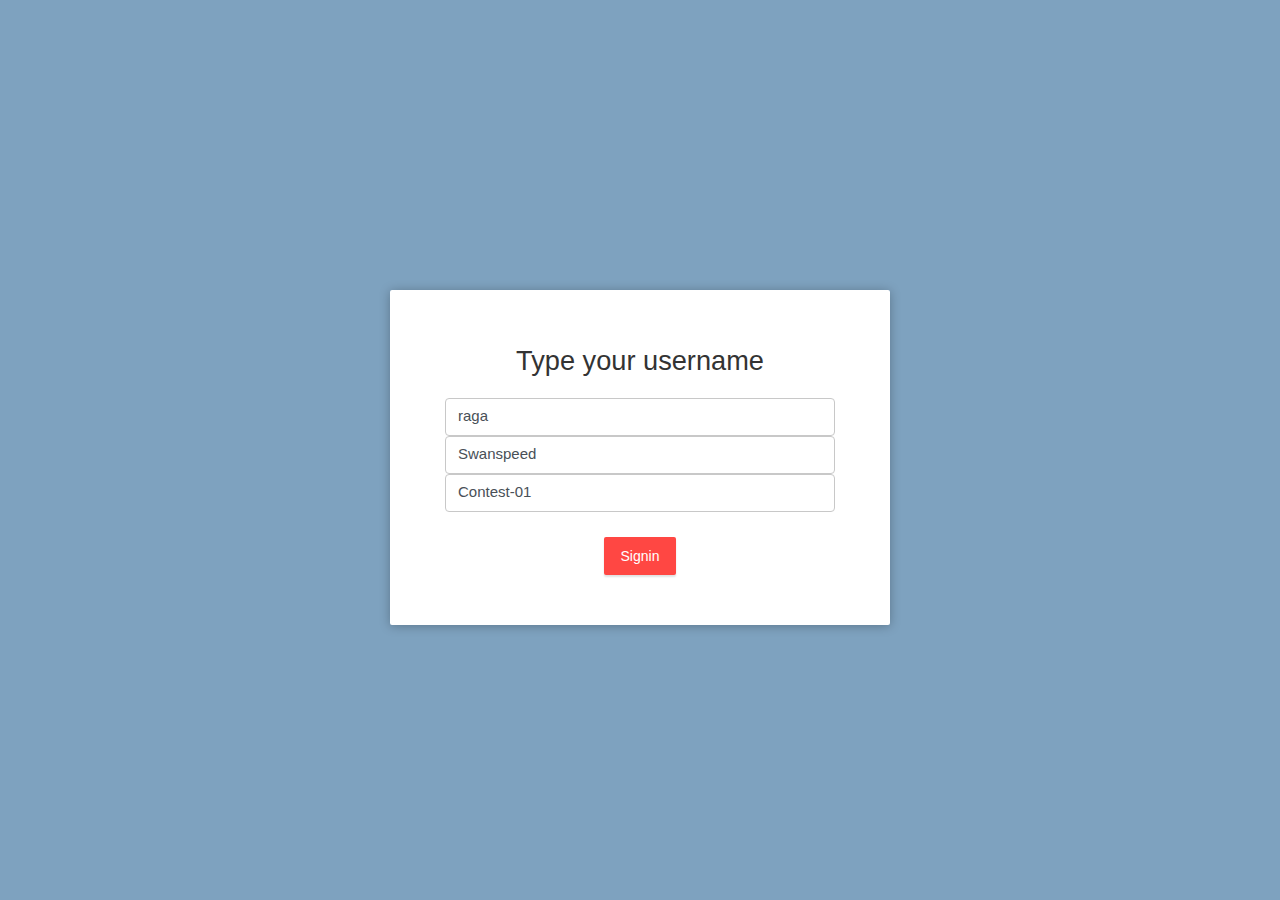
<file: websocket/src/main/resources/static/contest_dashboard.html>
<!DOCTYPE html>
<html>
  <head>
      <meta name="viewport" content="width=device-width, initial-scale=1.0, minimum-scale=1.0">
      <title>Spring Boot WebSocket Application</title>

      <link rel="stylesheet" href="http://maxcdn.bootstrapcdn.com/bootstrap/4.0.0/css/bootstrap.min.css">
      <link href="http://maxcdn.bootstrapcdn.com/font-awesome/4.5.0/css/font-awesome.min.css" rel="stylesheet" />
      
	  <link rel="stylesheet" href="css/panel.css" />

	<!-- jQuery library -->
	  <script src="https://ajax.googleapis.com/ajax/libs/jquery/3.2.1/jquery.min.js"></script>
	  
	  <script src="http://cdnjs.cloudflare.com/ajax/libs/popper.js/1.13.0/umd/popper.min.js"></script>

	<!-- Latest compiled JavaScript -->
	    <script src="http://maxcdn.bootstrapcdn.com/bootstrap/4.0.0/js/bootstrap.min.js"></script>
      
  </head>
  <body>
    <noscript>
      <h2>Sorry! Your browser doesn't support Javascript</h2>
    </noscript>

    <div id="username-page">
        <div class="username-page-container">
            <h1 class="title">Type your username</h1>
            <form id="usernameForm" name="usernameForm">
                <div class="form-group">
                    <input type="text" id="name" placeholder="Username" value="raga" autocomplete="off" class="form-control" />
                    <input type="text" id="companyname" placeholder="companyname" value="Swanspeed" autocomplete="off" class="form-control" />
                    <input type="text" id="contestname" placeholder="contestname" value="Contest-01" autocomplete="off" class="form-control" />                    
                </div>
                <div class="form-group">
                    <button type="submit" class="accent username-submit">Signin</button>
                </div>
            </form>
        </div>
    </div>

     <div id="chat-page" class="hidden">
       <div><h1 style="text-align: center; font-size: x-large; font-weight: 900;">Swanspeed leaderboard</h1></div>	    
	   <div class="container">
	   <div class="panel panel-primary">
		   
				<div class="panel-body">
				  <h3 class="text-on-pannel text-primary"><strong class="text-uppercase"> Contest - Leaderboard </strong></h3>
						<p>
						<div class="row" id="contest_Panel">
	
						</div>				
						</p>
				</div>
				<div class="panel-body">
				  <h3 class="text-on-pannel text-primary"><strong class="text-uppercase"> Location - Leaderboard </strong></h3>
						<p>
						<div class="row" id="location_contest_Panel">
	
						</div>				
						</p>
				</div>
				<div class="panel-body">
				  <h3 class="text-on-pannel text-primary"><strong class="text-uppercase"> Department - Leaderboard </strong></h3>
						<p>
						<div class="row" id="department_contest_Panel">
	
						</div>				
						</p>
				</div>
			</div> 
		</div>              
    </div>    
    

    <script src="js/sockjs.min.js"></script>
    <script src="js/stomp.min.js"></script>
    <script src="js/contest_leaderboard.js"></script>
  </body>
</html>
</file>
<file: websocket/src/main/resources/static/css/panel.css>
* {
    -webkit-box-sizing: border-box;
    -moz-box-sizing: border-box;
    box-sizing: border-box;
}

html,body {
    height: 100%;
    overflow: hidden;
}

body {
    margin: 0;
    padding: 0;

    font-size: 1rem;
    line-height: 1.58;
    color: #333;
	background-color: #7ea2bf;
    height: 100%;
}


.close_btn {
	margin-right: 10px;
}

.float-right-button{

    padding-right: 9px;

}
.clearfix:after {
    display: block;
    content: "";
    clear: both;
}

.hidden {
    display: none;
}

.form-control {
    width: 100%;
    min-height: 38px;
    font-size: 15px;
    border: 1px solid #c8c8c8;
}

.form-group {
    margin-bottom: 15px;
}

input {
    padding-left: 10px;
    outline: none;
}

h1, h2, h3, h4, h5, h6 {
    margin-top: 20px;
    margin-bottom: 20px;
}

h1 {
    font-size: 1.7em;
}

a {
    color: #128ff2;
}

button {
    box-shadow: none;
    border: 1px solid transparent;
    font-size: 14px;
    outline: none;
    line-height: 100%;
    white-space: nowrap;
    vertical-align: middle;
    padding: 0.6rem 1rem;
    border-radius: 2px;
    transition: all 0.2s ease-in-out;
    cursor: pointer;
    min-height: 38px;
}

button.default {
    background-color: #e8e8e8;
    color: #333;
    box-shadow: 0 2px 2px 0 rgba(0, 0, 0, 0.12);
}

button.primary {
    background-color: #128ff2;
    box-shadow: 0 2px 2px 0 rgba(0, 0, 0, 0.12);
    color: #fff;
}

button.accent {
    background-color: #ff4743;
    box-shadow: 0 2px 2px 0 rgba(0, 0, 0, 0.12);
    color: #fff;
}

#username-page {
    text-align: center;
}


.panelCard{
	min-height:250px;
	border-radius: .95rem;
	background-color: #00c9d3;	
    border-radius: 5px 5px 5px 50px/25px 25px 25px 5px;
}

.username-page-container {
    background: #fff;
    box-shadow: 0 1px 11px rgba(0, 0, 0, 0.27);
    border-radius: 2px;
    width: 100%;
    max-width: 500px;
    display: inline-block;
    margin-top: 42px;
    vertical-align: middle;
    position: relative;
    padding: 35px 55px 35px;
    min-height: 250px;
    position: absolute;
    top: 50%;
    left: 0;
    right: 0;
    margin: 0 auto;
    margin-top: -160px;
}

.username-page-container .username-submit {
    margin-top: 10px;
}


#chat-page {
    position: relative;
    height: 100%;
    overflow-y: scroll;
    max-height: 800px;    
}

.chat-container {
    max-width: 700px;
    margin-left: auto;
    margin-right: auto;
    background-color: #fff;
    box-shadow: 0 1px 11px rgba(0, 0, 0, 0.27);
    margin-top: 30px;
    height: calc(100% - 60px);
    max-height: 600px;
    position: relative;
}

#chat-page ul {
    list-style-type: none;
    background-color: #FFF;
    margin: 0;
    overflow: auto;
    overflow-y: scroll;
    padding: 0 20px 0px 20px;
    height: calc(100% - 150px);
}

#chat-page #messageForm {
    padding: 20px;
}

#chat-page ul li {
    line-height: 1.5rem;
    padding: 10px 20px;
    margin: 0;
    border-bottom: 1px solid #f4f4f4;
}

#chat-page ul li p {
    margin: 0;
}

#chat-page .event-message {
    width: 100%;
    text-align: center;
    clear: both;
}

#chat-page .event-message p {
    color: #777;
    font-size: 14px;
    word-wrap: break-word;
}

#chat-page .chat-message {
    padding-left: 68px;
    position: relative;
}

#chat-page .chat-message i {
    position: absolute;
    width: 42px;
    height: 42px;
    overflow: hidden;
    left: 10px;
    display: inline-block;
    vertical-align: middle;
    font-size: 18px;
    line-height: 42px;
    color: #fff;
    text-align: center;
    border-radius: 50%;
    font-style: normal;
    text-transform: uppercase;
}

#chat-page .chat-message span {
    color: #333;
    font-weight: 600;
}

#chat-page .chat-message p {
    color: #43464b;
}

#messageForm .input-group input {
    float: left;
    width: calc(100% - 85px);
}

#messageForm .input-group button {
    float: left;
    width: 80px;
    height: 38px;
    margin-left: 5px;
}

.chat-header {
    text-align: center;
    padding: 15px;
    border-bottom: 1px solid #ececec;
}

.chat-header h2 {
    margin: 0;
    font-weight: 500;
}

.connecting {
    padding-top: 5px;
    text-align: center;
    color: #777;
    position: absolute;
    top: 65px;
    width: 100%;
}

.panel-heading { 
		text-align: center; 
		padding-right: 5px;    		
    		padding-left: 5px;
    		padding-top: 1px;
    		padding-bottom: 1px;
    		}

.player_container {    
    display: flex;
    background-color: #ffc1079e;
    margin-bottom: 1px;
	border-radius: 5px 5px 5px 50px/25px 25px 25px 5px;
	border: 1px solid #333;
}
.player_container > div {
  text-align: left;
  flex: 1; /*grow*/
  padding: 3px 5px;
  max-width: 70%;

}

.text-on-pannel {
  background: #fff none repeat scroll 0 0;
  height: auto;
  margin-left: 20px;
  padding: 3px 5px;
  position: absolute;
  margin-top: -47px;
  border: 1px solid #337ab7;
  border-radius: 8px;
  border-radius: 5px 5px 5px 5px/25px 25px 25px 5px;
}

.panel {
  /* for text on pannel */
  margin-top: 27px !important;
}

.panel-body {
  padding-top: 30px !important;
  border: 2px solid black;
  border-radius: .95rem;
  margin-bottom: 50px;
  padding-left: 15px;
  padding-right: 15px;
  border-radius: 5px 5px 5px 5px/25px 25px 25px 5px;
  text-align: center; font-size: large
  
}

.row {margin-bottom:50px;}


@media screen and (max-width: 730px) {

    .chat-container {
        margin-left: 10px;
        margin-right: 10px;
        margin-top: 10px;
    }
}

@media screen and (max-width: 480px) {
    .chat-container {
        height: calc(100% - 30px);
    }

    .username-page-container {
        width: auto;
        margin-left: 15px;
        margin-right: 15px;
        padding: 25px;
    }

    #chat-page ul {
        height: calc(100% - 120px);
    }

    #messageForm .input-group button {
        width: 65px;
    }

    #messageForm .input-group input {
        width: calc(100% - 70px);
    }

    .chat-header {
        padding: 10px;
    }

    .connecting {
        top: 60px;
    }

    .chat-header h2 {
        font-size: 1.1em;
    }
}
</file>
